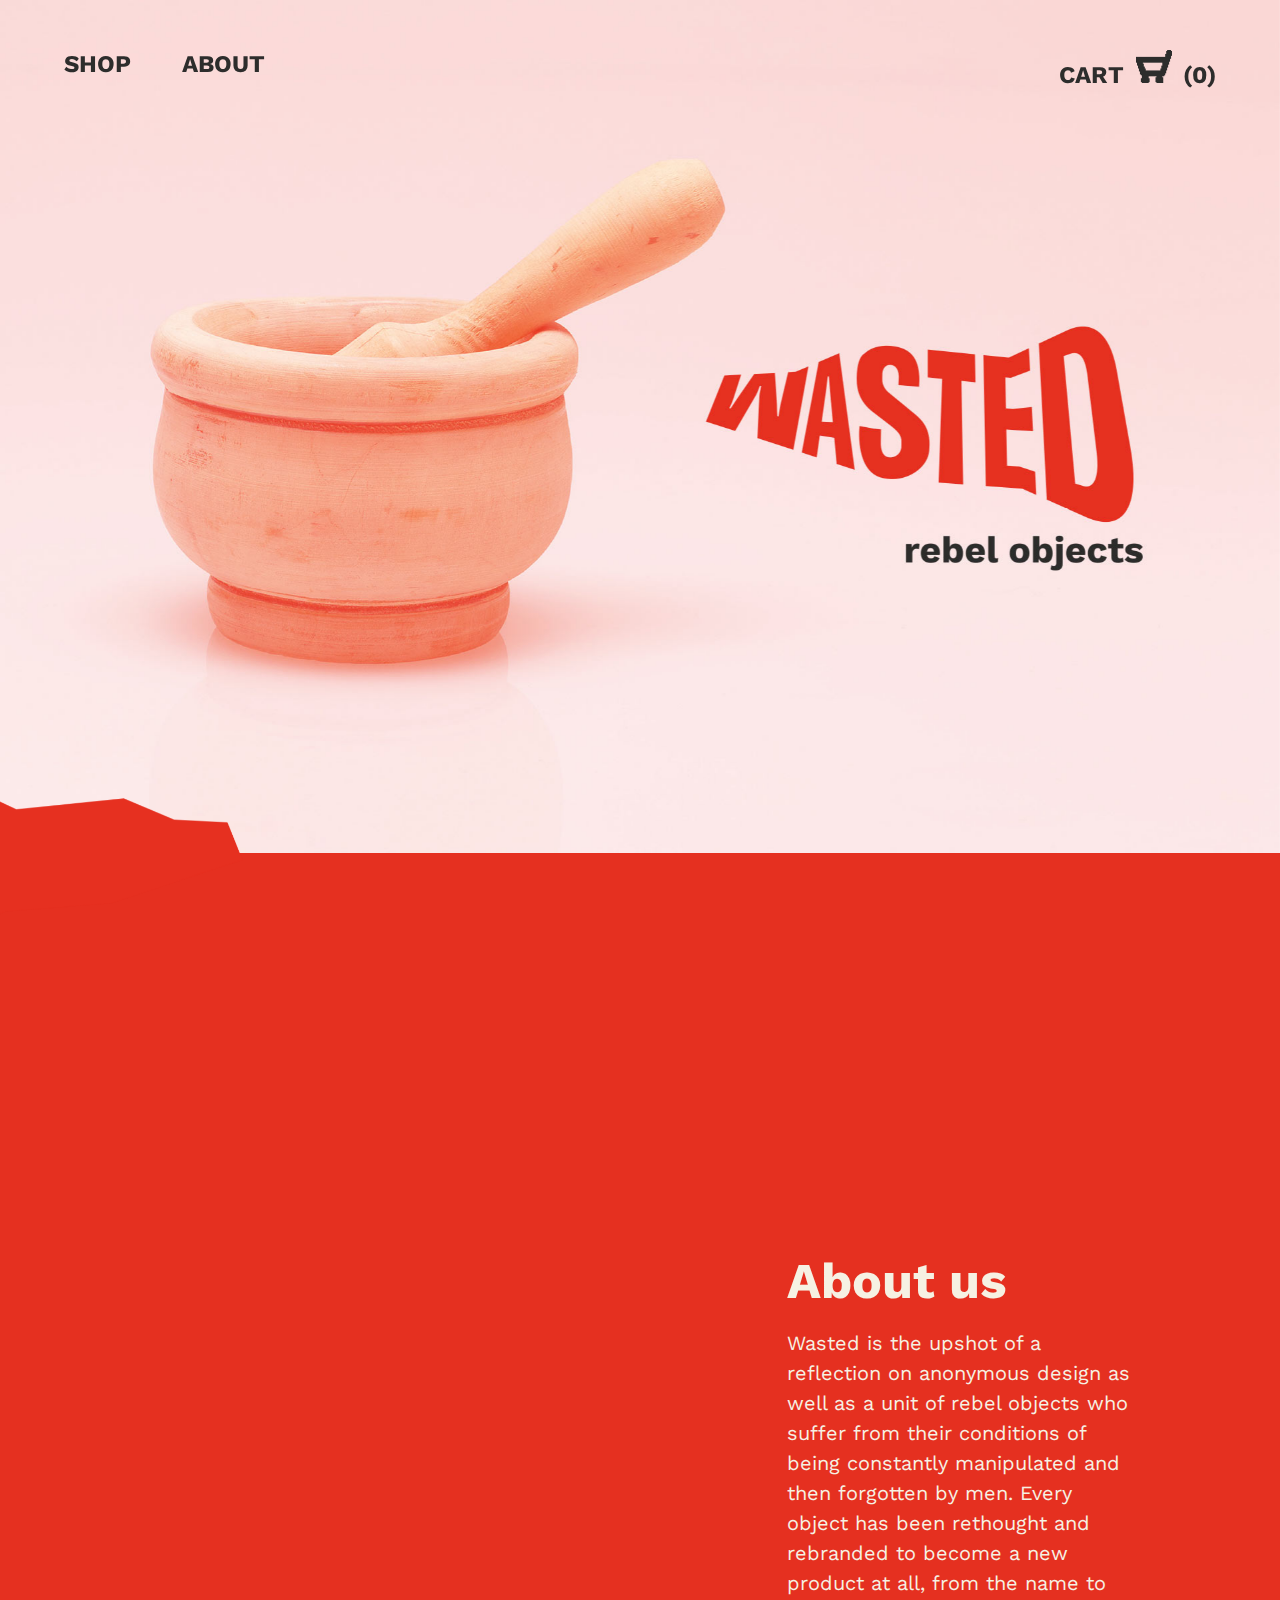
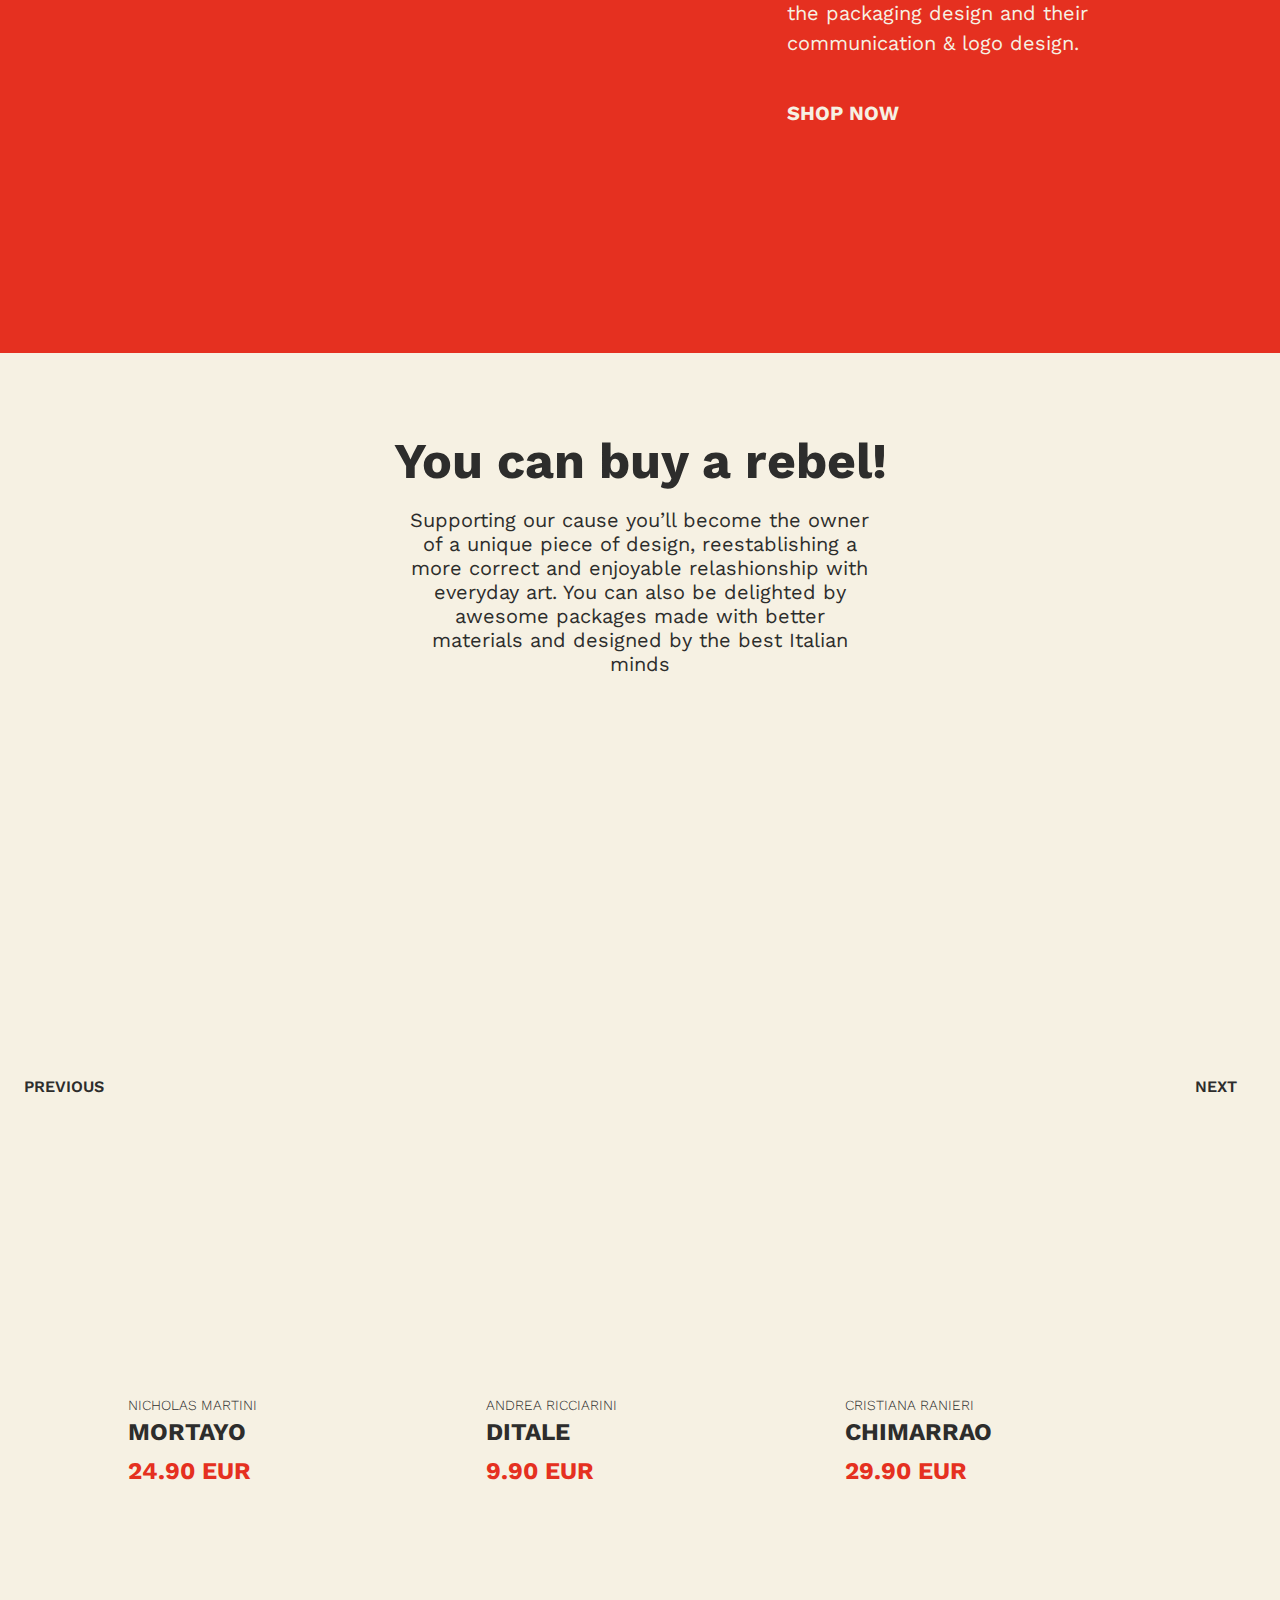
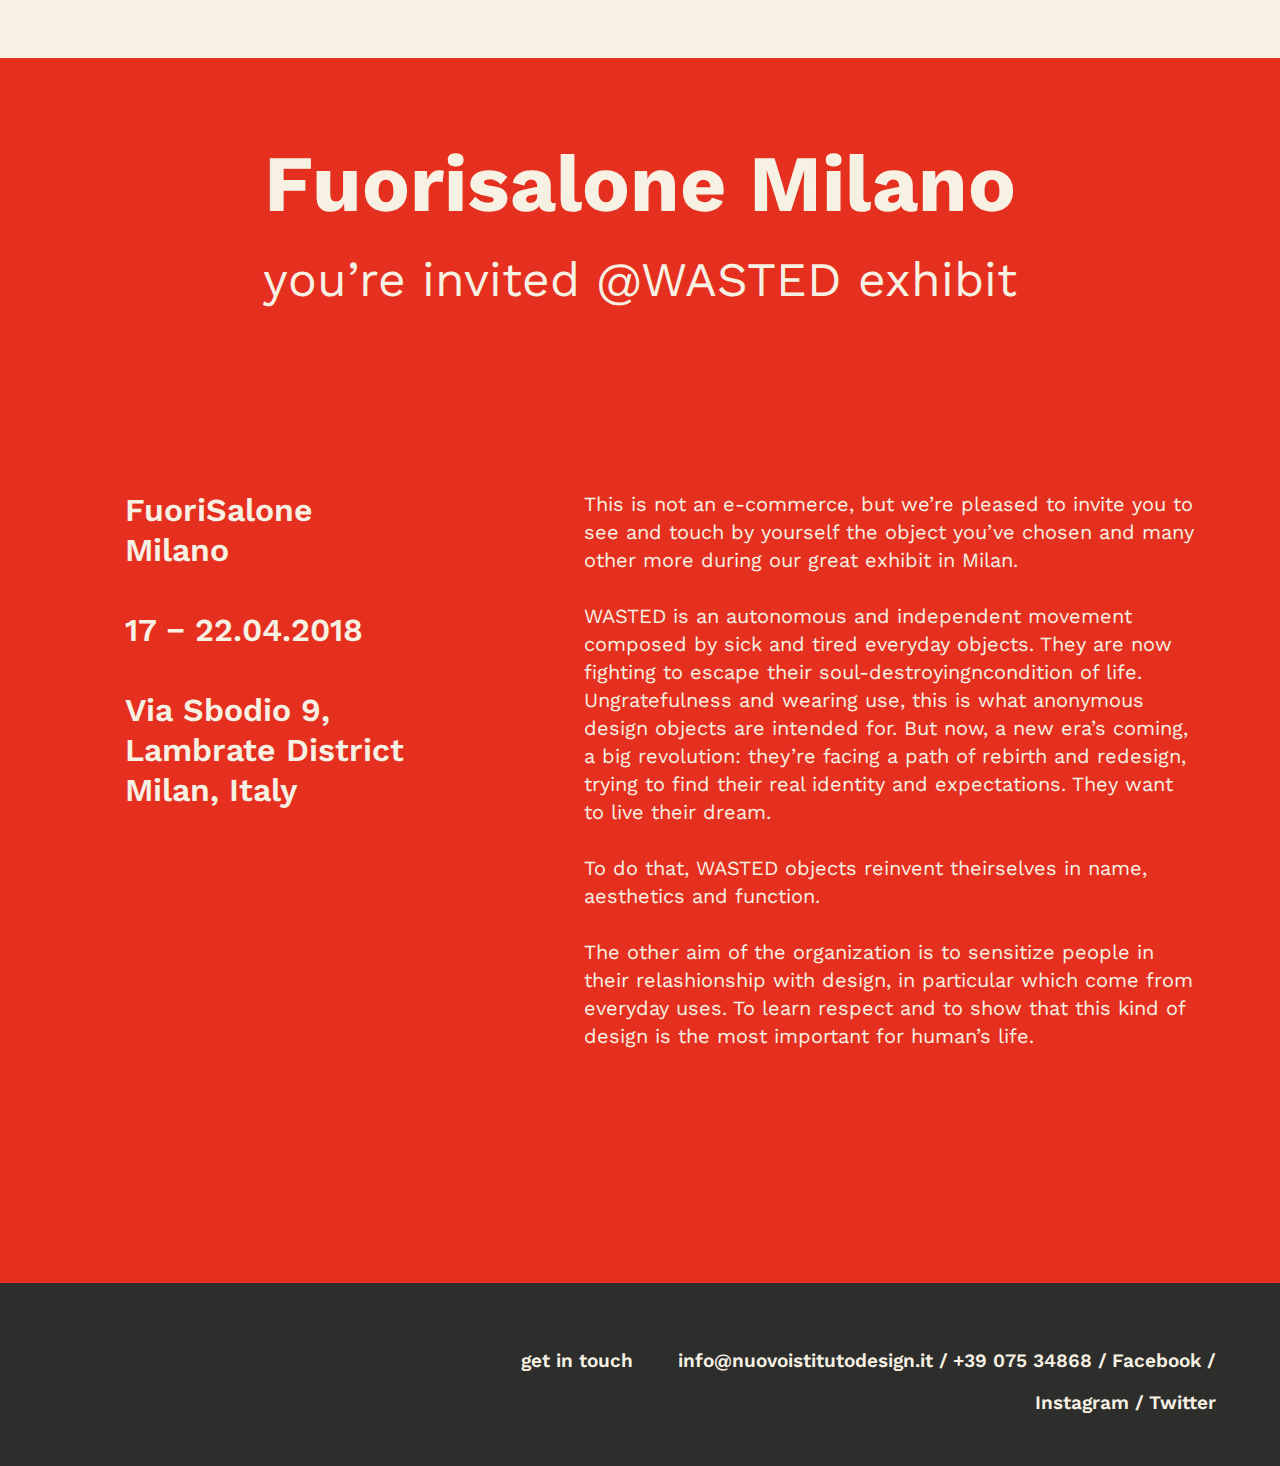
<file: index.html>
<!doctype html>
<html class="no-js" lang="en">
    <head>
        <meta charset="utf-8">
        <meta http-equiv="x-ua-compatible" content="ie=edge">
        <title>Fuorisalone</title>
        <meta name="description" content="Fuorisalone Milano - you’re invited @WASTED exhibit. @DIN - Design In, during the Milan Design Week">
        <meta name="keywords" content="Wasted, Fuorisalone Milano, Milano design fashion week, Design in, fuorisalone, rebel objects,">
        <meta name="viewport" content="width=device-width, initial-scale=1">

        <link rel="manifest" href="site.webmanifest">
        <link rel="apple-touch-icon" href="icon.png">
        <!-- Place favicon.ico in the root directory -->

        <link rel="stylesheet" href="css/normalize.css">
        <link href="https://fonts.googleapis.com/css?family=Work+Sans:300,400,500,600,700,800,900" rel="stylesheet">
        <link rel="stylesheet" href="owlcarousel/owl.carousel.min.css">
        <link rel="stylesheet" href="owlcarousel/owl.theme.default.min.css">
        <link rel="stylesheet" href="css/main.css">

    </head>
    <body>
        <!--[if lte IE 9]>
            <p class="browserupgrade">You are using an <strong>outdated</strong> browser. Please <a href="https://browsehappy.com/">upgrade your browser</a> to improve your experience and security.</p>
        <![endif]-->
        <!--[if lte IE 9]>
<p class="browserupgrade">You are using an <strong>outdated</strong> browser. Please <a href="https://browsehappy.com/">upgrade your browser</a> to improve your experience and security.</p>
<![endif]-->
<!--[if lt IE 9]>
<script src="https://oss.maxcdn.com/html5shiv/3.7.3/html5shiv.min.js"></script>
<script src="https://oss.maxcdn.com/respond/1.4.2/respond.min.js"></script>
<![endif]-->

        <!-- Add your site or application content here -->
        <header>
          <div class="wrapper1">
            <nav>
              <ul>
                <li><a href="#footer">shop</a></li>
                <li><a href="#footer">about</a></li>
                <li><a href="#footer"><span class="txtcart">cart</span><span class="cart"></span><span class="txtcart">(0)</span></a></li>
              </ul>
            </nav>
            <!-- fuorisalone -->

            <!-- <div class="cover">

              <img src="img/wasted.png" alt="wasted rebel objects Fuorisalone Milano" title="wasted rebel objects Fuorisalone Milano">
              <h2>rebel objects</h2>
            </div> -->

          </div>
          <div id="slidelist" class="owl-carousel">
              <img class="slide"  src="img/slide1.jpg"  alt="wastedfuorisalone" />
              <img class="slide"  src="img/slide2.jpg"  alt="wastedfuorisalone" />
              <img class="slide"  src="img/slide3.jpg"  alt="wastedfuorisalone" />
          </div>
          <div id="slidelist_m" class="owl-carousel">
              <img class="slide"  src="img/slide1M.jpg"  alt="wastedfuorisalone" />
              <img class="slide"  src="img/slide2M.jpg"  alt="wastedfuorisalone" />
              <img class="slide"  src="img/slide3M.jpg"  alt="wastedfuorisalone" />
          </div>

        </header>
        <section class="first">
          <img src="img/about1.png" alt="" title="" class="logo">
          <div class="fotoabout notAnimated animateFade fade">
          </div>

          <div class="about">
            <h3>About us</h3>
            <p>Wasted is the upshot of a reflection on anonymous design as well as a unit of rebel objects who suffer from their conditions of being constantly manipulated and then forgotten by men.
              Every object has been rethought and rebranded to become a new product at all, from the name to the packaging design and their communication & logo design.</p>
            <a href="#footer"><p class="shop">SHOP NOW</p></a>
          </div>
        </section>

        <section class="second">
          <div class="center">
            <h3>You can buy a rebel!</h3>
            <p>Supporting our cause you’ll become the owner of a unique piece of design, reestablishing a more correct and enjoyable relashionship with everyday art. You can also be delighted by awesome packages made with better materials and designed by the best Italian minds</p>
          </div>

          <div class="boxgallery">
            <a href="#footer" class="btnfake">previous</a>

            <div class="container">

              <div class="uno">
                <div class="imguno notAnimated animateBlock left"><a href="#footer"><p>add to cart</p></a></div>
                <div class="txtbox">
                  <p>NICHOLAS MARTINI</p>
                  <h4>MORTAYO</h4>
                  <h4 class="red">24.90 eur</h4>
                </div>
              </div>

              <div class="due">
                <div class="imguno imgdue notAnimated animateBlock left"><a href="#footer"><p>add to cart</p></a></div>
                <div class="txtbox">
                  <p>ANDREA RICCIARINI</p>
                  <h4>DITALE</h4>
                  <h4 class="red">9.90 eur</h4>
                </div>
              </div>

              <div class="tre">
                <div class="imguno imgtre notAnimated animateBlock left"><a href="#footer"><p>add to cart</p></a></div>
                <div class="txtbox">
                  <p>CRISTIANA RANIERI</p>
                  <h4>CHIMARRAO</h4>
                  <h4 class="red">29.90 eur</h4>
                </div>
              </div>

            </div>


            <a href="#footer" class="btnfake">next</a>
        </div>
        </section>

        <section class="last">
          <div class="wrapper">
            <h3>Fuorisalone Milano</h3>
            <h4>you’re invited @WASTED exhibit</h4>

            <div class="lastsx">
              <p>FuoriSalone<br>
                  Milano<br><br>

                  17 − 22.04.2018<br><br>

                  Via Sbodio 9,<br>
                  Lambrate District<br>
                  Milan, Italy</p>
              <div class="boxdin  notAnimated animateFade fade">
                <p class="din">@DIN - Design In<br>
                <span>During the Milan Design Week</span></p>
              </div>
            </div>

            <div class="lastdx">
              <p>This is not an e-commerce, but we’re pleased to invite you to see and touch by yourself the object you’ve chosen and many other more during our great exhibit
in Milan.<br><br>

WASTED is an autonomous and independent movement composed by sick and tired everyday objects.
They are now fighting to escape their soul-destroyingncondition of life. Ungratefulness and wearing use, this is what anonymous design objects are intended for. But now, a new era’s coming, a big revolution: they’re facing a path of rebirth and redesign, trying to find their real identity and expectations.
They want to live their dream.<br><br>

To do that, WASTED objects reinvent theirselves in name, aesthetics and function.<br><br>

The other aim of the organization is to sensitize people in their relashionship with design, in particular
which come from everyday uses. To learn respect and to show that this kind of design is the most
important for human’s life.</p>

            </div>
            <div class="ferma"></div>
          </div>
        </section>

        <footer>
          <a name="footer"></a>
          <div class="boximgfooter notAnimated animateSlideup slideup">
            <img src="img/nid.png" alt="logo nid" title="logo nid" class="logonid">
            <img src="img/logo_footer.png" alt="logo footer" title="logo footer" class="logofooter ">
          </div>

          <div class="boxfooter">
              <ul class="contatti">
                <li>get in touch</li>
                <li><a href="#">info@nuovoistitutodesign.it <span> / </span></a></li>
                <li><a href="#"> +39 075 34868 </a><span> / </span></li>
                <li><a href="https://www.facebook.com/nuovoistitutodesign/" target="_blank"> Facebook </a> <span> / </span></li>
                <li><a href="https://www.instagram.com/nuovoistitutodesign/?hl=it" target="_blank"> Instagram </a><span> / </span></li>
                <li><a href="https://twitter.com/nid_official" target="_blank"> Twitter</a></li>
              </ul>
            </div>
            <div class="ferma"></div>
        </footer>





        <script src="js/vendor/modernizr-3.5.0.min.js"></script>
        <script src="https://code.jquery.com/jquery-3.2.1.min.js" integrity="sha256-hwg4gsxgFZhOsEEamdOYGBf13FyQuiTwlAQgxVSNgt4=" crossorigin="anonymous"></script>
        <script>window.jQuery || document.write('<script src="js/vendor/jquery-3.2.1.min.js"><\/script>')</script>
        <script src="js/plugins.js"></script>
        <script src="owlcarousel/owl.carousel.min.js"></script>
        <script src="js/main.js"></script>

        <!-- Google Analytics: change UA-XXXXX-Y to be your site's ID. -->
        <script>
            window.ga=function(){ga.q.push(arguments)};ga.q=[];ga.l=+new Date;
            ga('create','UA-XXXXX-Y','auto');ga('send','pageview')
        </script>
        <script src="https://www.google-analytics.com/analytics.js" async defer></script>
    </body>
</html>
</file>
<file: css/main.css>
/*! HTML5 Boilerplate v6.0.1 | MIT License | https://html5boilerplate.com/ */

/*
 * What follows is the result of much research on cross-browser styling.
 * Credit left inline and big thanks to Nicolas Gallagher, Jonathan Neal,
 * Kroc Camen, and the H5BP dev community and team.
 */

/* ==========================================================================
   Base styles: opinionated defaults
   ========================================================================== */

html {
    color: #222;
    font-size: 1em;
    line-height: 1.4;
}

/*
 * Remove text-shadow in selection highlight:
 * https://twitter.com/miketaylr/status/12228805301
 *
 * Vendor-prefixed and regular ::selection selectors cannot be combined:
 * https://stackoverflow.com/a/16982510/7133471
 *
 * Customize the background color to match your design.
 */

::-moz-selection {
    background: #b3d4fc;
    text-shadow: none;
}

::selection {
    background: #b3d4fc;
    text-shadow: none;
}

/*
 * A better looking default horizontal rule
 */

hr {
    display: block;
    height: 1px;
    border: 0;
    border-top: 1px solid #ccc;
    margin: 1em 0;
    padding: 0;
}

/*
 * Remove the gap between audio, canvas, iframes,
 * images, videos and the bottom of their containers:
 * https://github.com/h5bp/html5-boilerplate/issues/440
 */

audio,
canvas,
iframe,
img,
svg,
video {
    vertical-align: middle;
}

/*
 * Remove default fieldset styles.
 */

fieldset {
    border: 0;
    margin: 0;
    padding: 0;
}

/*
 * Allow only vertical resizing of textareas.
 */

textarea {
    resize: vertical;
}

/* ==========================================================================
   Browser Upgrade Prompt
   ========================================================================== */

.browserupgrade {
    margin: 0.2em 0;
    background: #ccc;
    color: #000;
    padding: 0.2em 0;
}

/* ==========================================================================
   Author's custom styles
   ========================================================================== */

















/* ==========================================================================
   Helper classes
   ========================================================================== */

/*
 * Hide visually and from screen readers
 */

.hidden {
    display: none !important;
}

/*
 * Hide only visually, but have it available for screen readers:
 * https://snook.ca/archives/html_and_css/hiding-content-for-accessibility
 *
 * 1. For long content, line feeds are not interpreted as spaces and small width
 *    causes content to wrap 1 word per line:
 *    https://medium.com/@jessebeach/beware-smushed-off-screen-accessible-text-5952a4c2cbfe
 */

.visuallyhidden {
    border: 0;
    clip: rect(0 0 0 0);
    -webkit-clip-path: inset(50%);
    clip-path: inset(50%);
    height: 1px;
    margin: -1px;
    overflow: hidden;
    padding: 0;
    position: absolute;
    width: 1px;
    white-space: nowrap; /* 1 */
}

/*
 * Extends the .visuallyhidden class to allow the element
 * to be focusable when navigated to via the keyboard:
 * https://www.drupal.org/node/897638
 */

.visuallyhidden.focusable:active,
.visuallyhidden.focusable:focus {
    clip: auto;
    -webkit-clip-path: none;
    clip-path: none;
    height: auto;
    margin: 0;
    overflow: visible;
    position: static;
    width: auto;
    white-space: inherit;
}

/*
 * Hide visually and from screen readers, but maintain layout
 */

.invisible {
    visibility: hidden;
}

/*
 * Clearfix: contain floats
 *
 * For modern browsers
 * 1. The space content is one way to avoid an Opera bug when the
 *    `contenteditable` attribute is included anywhere else in the document.
 *    Otherwise it causes space to appear at the top and bottom of elements
 *    that receive the `clearfix` class.
 * 2. The use of `table` rather than `block` is only necessary if using
 *    `:before` to contain the top-margins of child elements.
 */

.clearfix:before,
.clearfix:after {
    content: " "; /* 1 */
    display: table; /* 2 */
}

.clearfix:after {
    clear: both;
}

/*------CODICE NOSTRO-------*/

body{
  font-family: 'Work Sans', sans-serif;
  color: #2d2d2c;
}

p, h2, h1, h3, h4{
  margin: 0;
  padding: 0;
}

a{
  text-decoration: none;
}

.wrapper1{

  max-width: 1920px;
  margin: auto;
  width: 100%;
  position: absolute;
  z-index: 10000;
  top:0;
  left: 0;

}

header{
  width: 100%;
  /* background-color: #2d2d2c; */
  color: #f6f1e3;
  font-family: 'Work Sans', sans-serif;

}

header ul{
  margin: 0 auto;
  padding: 0;
  width:90%;
  padding: 40px 0;
  position: relative;
}

header li{
  display: inline-block;
  list-style: none;

}

header li:first-child{
  margin-right: 4%;
}

header li:last-child{
  position: absolute;
  right: 0;
}

header a{
  text-decoration: none;
  text-transform: uppercase;
  font: 700 24px 'Work Sans', sans-serif;
  color: #2d2d2c;
}

.txtcart{
  display: none;
}

.cart{
  display: inline-block;
  background: url(../img/cart.png) 0 0 no-repeat transparent;
  height: 33px;
  width: 36px;
  background-size: cover;
}


.cover{
  width: 90%;
  margin: 100px auto 0 auto;
  text-align: center;
  z-index: 10000000;
  position: relative;


}
.cover img{
  width: 100%;
  max-width: 644px;

}
.cover h2{
  margin-top: 10px;
  font-weight: 600;
  text-align: right;
  color: #2d2d2c;
}

.logo{
  position: absolute;
  left: -4.5%;
  top: -40px;
  width: 50%;
  max-width: 160px;
  z-index: 10000;
}

.first{
  position: relative;
  width: 100%;
  margin: 0;
  padding: 0;
  background-color: #e53020;
  padding-top:80px;
  padding-bottom: 80px;
}
.first:after{
content: '';
display: block;
clear: both;
}

.first::after{
content: '';
display: block;
clear: both;
}

.first h3{
  color:#f6f1e3;
  font-size: 50px;
  font-weight: 700;
  line-height: 55px;

  padding-left:5%;
}

.first p{
  font: 400 20px 'Work Sans', sans-serif;
  margin:0 5%;
  width: 90%;
  padding: 20px 0;
  line-height: 30px;
  color:#f6f1e3;
}

.first p.shop{
  font-weight: 700;
}

.first .fotoabout{
  width:90%;
  margin-right:5%;
  margin-left:5%;
  background: url(../img/lente-01.jpg) 50% 50% no-repeat;
  background-size: contain;
  height: 500px;
}

.second{
  position: relative;
  width: 100%;
  margin: 0;
  padding: 0;
  background-color: #f6f1e3;
}


.center{
  padding-top: 80px;
  width: 90%;
  margin: 0 auto;
  text-align: center;
}

.second h3{
  font-size: 50px;
  font-weight: 700;
  color: #2d2d2c;
  margin-bottom: 20px;
  line-height: 55px;
}

.center p{
  font-weight: 400;
  font-size: 20px;
  line-height: 24px;
}

.container{
  width: 90%;
  margin: 0 auto;
}

.container:after{
content: '';
display: block;
clear: both;
}

.container::after{
content: '';
display: block;
clear: both;
}

.btnfake{
  display: none;
}

.uno, .due, .tre{
  width: 100%;
  margin-top: 80px;
}

.tre{
  padding-bottom:80px;
}

.imguno{
  background: url(../img/eshop1.jpg) 50% 50% no-repeat;
  background-size: cover;
  height: 450px;
  padding-top: 10px;
  position: relative;
  overflow: hidden;
}

.imgdue{
  background: url(../img/eshop2.jpg) 50% 50% no-repeat;
  background-size: cover;
}

.imgtre{
  background: url(../img/eshop3.jpg) 50% 50% no-repeat;
  background-size: cover;
}

.animateBlock {
  opacity: 0;
  position: relative;
  overflow: hidden;
  -webkit-transition: all 1s ease-in-out;
  -moz-transition: all 1s ease-in-out;
  -ms-transition: all 1s ease-in-out;
  -o-transition: all 1s ease-in-out;
  transition: all 1s ease-in-out;
}

.animateBlock.left {
  left: -50%;
}

.left.animated {
  left: 0%;
  opacity: 1;
}

.imguno p {
  text-transform: uppercase;
  padding: 10px;
  background-color: #e53020;
  color: #f6f1e3;
  font: 700 16px 'Work Sans', sans-serif;
  width: auto;
  position: absolute;
  right: 2%;
}

.txtbox p{
  font-size: 14px;
  font-weight: 300;
  text-transform: uppercase;
  margin: 20px 0 0;
}

.txtbox h4{
  font-size: 24px;
  font-weight: 700;
  text-transform: uppercase;

}

.txtbox .red{
  color: #e53020;
  padding-top: 5px;
}

.last{
  background-color: #E53020;
  width:100%;
}

.wrapper{
  max-width: 1500px;
  width: 100%;
  margin: auto;
  padding: 80px 0;
}

.last h3{
  font-size: 50px;
  font-weight: 700;
  color: #F6F1E3;
  margin-bottom: 20px;
  line-height: 55px;
  text-align: center;
}

.last h4{
  font-size: 22px;
  font-weight: 400;
  color: #F6F1E3;
  margin-bottom: 80px;
  line-height: 32px;
  text-align: center;
}

.lastsx p{
  font-size: 24px;
  font-weight: 600;
  color: #F6F1E3;
  margin-bottom: 50px;
  line-height: 28px;
  /*margin-left: 10%;*/
  text-align: center;
}

.boxdin{
  width: 90%;
  height: 213px;
  background: url("../img/logo_din2.png") no-repeat 0 0;
  background-size: contain;
  max-width:426px;
  margin: auto;
  padding-top: 35px;
}

.animateFade {
  opacity: 0;
  -webkit-transition: all 0.8s ease-in-out;
  -moz-transition: all 0.8s ease-in-out;
  -ms-transition: all 0.8s ease-in-out;
  -o-transition: all 0.8s ease-in-out;
  transition: all 0.8s ease-in-out;
}

.fade.animated {
  opacity: 1;
}

.logodin{
  width:100%;
}

.lastsx p.din{
  margin:0;
  padding:0;
}

.lastsx p.din span{
  font-size: 15px;
  line-height: 20px;
}

.lastdx p{
  font-size: 20px;
  font-weight: 400;
  color: #F6F1E3;
  margin:0;
  line-height: 28px;
  width:90%;
  margin: 0 5% 50px 5%;
}

footer{
  background-color: #2D2D2C;
  padding: 50px 5%;
  overflow: hidden;
  position: relative;
}



.logonid{
  width: 115px;
  margin-left:10%;
  float: left;
}
.logofooter{
  width: 72px;
  margin-left:10%;
  float:right;
}

.animateSlideup {
  opacity: 0;
  bottom: -50px;
  position: relative;
  -webkit-transition: all 0.8s ease-in-out;
  -moz-transition: all 0.8s ease-in-out;
  -ms-transition: all 0.8s ease-in-out;
  -o-transition: all 0.8s ease-in-out;
  transition: all 0.8s ease-in-out;
}

.slideup.animated {
  opacity: 1;
  bottom: -10px;
}



.boxfooter{
  width:90%;
  padding: 80px 5% 0 5%;
  clear: both;
}

ul.contatti li a {
  color: #F6F1E3;
  font-size:19px;
  font-weight: 600;
  text-align: center;
}

ul.contatti{
  margin: 0;
  padding: 0;
  width:100%;
}

ul.contatti li{
  list-style: none;
  text-align: center;
  padding-top: 15px;
  color: #F6F1E3;
  font-size:19px;
  font-weight: 600;
}

ul.contatti li a{
  text-decoration: none;
}

ul.contatti span{
  display:none;
}

#slidelist, #slidelist_m {
    width:100%;

}
#slidelist{
  display: none;
}
.slide{
  width:100%;
  max-width: 1920px;

}



/* ==========================================================================
   EXAMPLE Media Queries for Responsive Design.
   These examples override the primary ('mobile first') styles.
   Modify as content requires.
   ========================================================================== */
   @media screen and (min-width:420px) {
  .boxdin{
    padding-top: 70px;
  }
     }

  @media screen and (min-width:500px){
    #slidelist_m{
      display: none;
    }
    #slidelist{
      display: block;
    }
  }
@media screen and (min-width:600px) {
  .txtcart{
    display: inline-block;
  }



  .cart{
    margin:0 3%;
  }

  header ul{
    padding:50px 0 100px 0;
  }

  header li:last-child{
    width: 33%;
    text-align: right;
  }

  .cover h2{
    font-size: 28px;
  }
  .first .fotoabout{
    height:800px;
  }

}

@media screen and (min-width:750px) {


  .boxdin{
    width: 100%;
    padding-top: 50px;

  }
  .lastsx p.din{
    margin-left: 17%;
  }

  .imgtre, .txtbox{
    width: 50%;
    margin-left: auto;
    margin-right: auto;
  }

  .logo{
    max-width: 300px;
    top: -77px;
  }

  .cover h2{
    font-size: 36px;
    margin-top: 36px;

  }

  .cover img{
    width: 100%;
  }



  .imguno{
    height: 590px;
  }


  .uno, .due{
    float: left;
    width: 45%;
  }

  .uno{
    margin-right: 5%;
  }

  .due{
    margin-left: 5%;
  }

  .tre{
    clear: both;
    padding-top:80px;
  }

  .center p {
    width: 80%;
    margin: auto 10%;
  }

  .last h4 {
      font-size: 32px;
      line-height: 42px;
  }

  .last h3 {
      font-size: 60px;
      line-height: 65px;
  }

  .lastsx, .lastdx{
    width:50%;
    float:left;
  }

  .ferma{
    clear:both;
  }

  .lastsx p{
    font-size: 32px;
    line-height: 40px;
    text-align: left;
    margin-left: 17%;
  }

  .first{
    padding-top:150px;
    padding-bottom: 150px;
  }

  .first .fotoabout{
    float:left;
    margin:0;
    margin:0px 5%;
  }

  .first .about{
    float:left;
    margin:0;
    width: 100%;
  margin: 50px auto;
  }

  .first h3{
    padding-top:0;
  }

  .first::after{
    content: '';
    display: block;
    clear: both;
  }

}

@media screen and (min-width:976px) {

  .first .fotoabout{
    float:left;
    margin:0;

    margin:0px 5%;
  }

  .lastsx{
    width: 40%;
    margin-left: 3%;
  }

  .lastdx{
    width:53%;

  }

  .logonid, .logofooter{
    float: left;
    margin: 0;
  }

  .logofooter{
    margin-left: 10%;
  }

  .boximgfooter{
    width:30%;
    float: left;
  }

  .boxfooter{
    width: 70%;
    padding: 0;
    float: left;
    clear: none;
  }

  p.touch, ul.contatti li a {
    color: #F6F1E3;
    font-size:19px;
    font-weight: 600;
    text-align: center;
  }

  p.touch {
    padding-bottom: 20px;
  }

  ul.contatti{
    margin: 0;
    padding: 0;
    width:100%;
    text-align: right
  }

  ul.contatti li{
    display: inline-block;
    list-style: none;
    text-align: center;
    padding-top: 15px;
    color: #F6F1E3;
    font-size:19px;
    font-weight: 600;
    text-align: center;
  }

  ul.contatti li a{
    text-decoration: none;
  }

  ul.contatti span{
    display:inline-block;
  }

  ul.contatti li:first-child {
    margin-right: 5%;
  }

  .cover img{
    padding-left: 25%;
  }


}

@media screen and (min-width:1200px){

  .boxdin {
      width: 100%;
      position: relative;
      left: 0%;
      padding-bottom: 80px;
      margin-left: 3%;

  }

  .cover h2{
    font-size: 48px;
  }

  .btnfake{
    display: block;
    font-size: 16px;
    font-weight: 600;
    color: #2D2D2C;
    text-transform: uppercase;
    float:left;
    width:10%;
    text-align: center;
    padding-top:300px;
  }

  .tre{
    clear: none;
    float: left;
  }

  .container::after{
    content: '';
    display: block;
    clear: both;
  }
  .imgtre, .txtbox{
    width: 100%;
  }


  .uno, .due, .tre{
    width: 30%;
    margin:0;
    padding:0;
  }

  .due{
    margin:0 5%;
  }

  .container{
    width: 80%;
    float:left;
  }

  .boxgallery{
    width:100%;
    padding:100px 0 170px 0;
  }

  .boxgallery:after{
    content: '';
    display: block;
    clear: both;
  }

  .boxgallery::after{
    content: '';
    display: block;
    clear: both;
  }

  .center p{
    width: 40%;
    margin: auto 30%;
  }

  .last h4 {
      font-size: 48px;
      line-height: 60px;
      padding-bottom: 100px;
  }

  .last h3 {
      font-size: 80px;
      line-height: 92px;
  }

  .first .about{
    width:30%;
    margin-left: 10%;
    margin-right:10%;
  }
  .first .fotoabout{

    width: 40%;
  }
  .first h3{
    margin-top: 200px;
  }

  .cover img{
    padding-left: 40%;
  }

}


@media screen and (min-width:1500px) {

.boxdin {
    width: 100%;
    position: relative;
    left: 0%;
    padding-bottom: 80px;
    margin-left: 4.5%;

}

/*.first h3{
  padding-top:0;
  margin-top: 275px;
}*/
  .logo{
    max-width: 553px;
    top: -151px;
  }

  .cover h2{
    font-size: 58px;
    margin-right:10%;
  }

  /*.first .fotoabout {
    height: 800px;
}*/

}

@media screen and (min-width:1700px) {

  .cover img{
    width: 100%;
  }

  .cover h2{
    width: 95%;
  }
}


@media only screen and (min-width: 35em) {
    /* Style adjustments for viewports that meet the condition */
}

@media print,
       (-webkit-min-device-pixel-ratio: 1.25),
       (min-resolution: 1.25dppx),
       (min-resolution: 120dpi) {
    /* Style adjustments for high resolution devices */
}





/* ==========================================================================
   Print styles.
   Inlined to avoid the additional HTTP request:
   http://www.phpied.com/delay-loading-your-print-css/
   ========================================================================== */

@media print {
    *,
    *:before,
    *:after {
        background: transparent !important;
        color: #000 !important; /* Black prints faster:
                                   http://www.sanbeiji.com/archives/953 */
        box-shadow: none !important;
        text-shadow: none !important;
    }

    a,
    a:visited {
        text-decoration: underline;
    }

    a[href]:after {
        content: " (" attr(href) ")";
    }

    abbr[title]:after {
        content: " (" attr(title) ")";
    }

    /*
     * Don't show links that are fragment identifiers,
     * or use the `javascript:` pseudo protocol
     */

    a[href^="#"]:after,
    a[href^="javascript:"]:after {
        content: "";
    }

    pre {
        white-space: pre-wrap !important;
    }
    pre,
    blockquote {
        border: 1px solid #999;
        page-break-inside: avoid;
    }

    /*
     * Printing Tables:
     * http://css-discuss.incutio.com/wiki/Printing_Tables
     */

    thead {
        display: table-header-group;
    }

    tr,
    img {
        page-break-inside: avoid;
    }

    p,
    h2,
    h3 {
        orphans: 3;
        widows: 3;
    }

    h2,
    h3 {
        page-break-after: avoid;
    }
}
</file>
